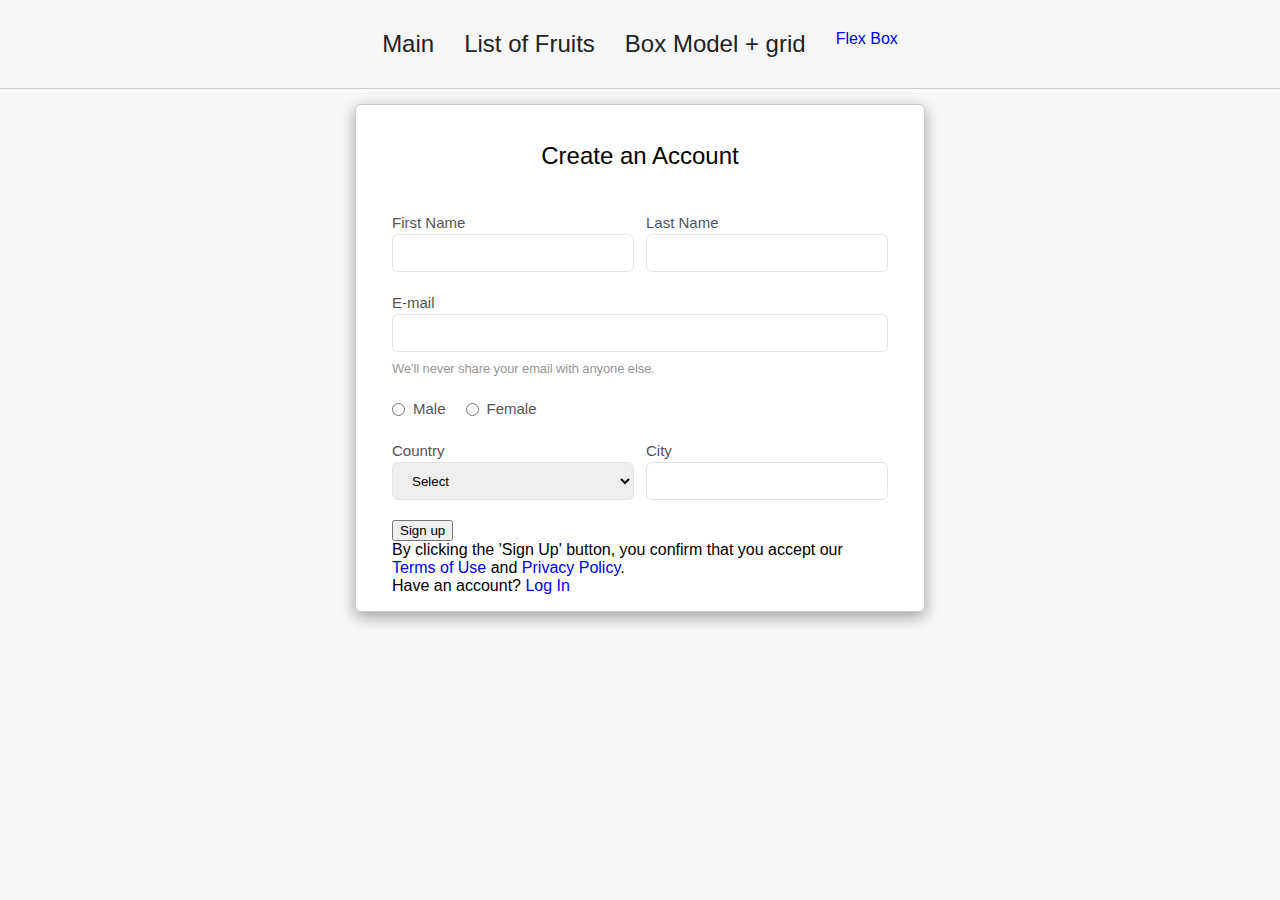
<file: index.html>
<!doctype html>
<html lang="en">
<head>
  <meta charset="UTF-8">
  <meta name="viewport"
        content="width=device-width, user-scalable=no, initial-scale=1.0, maximum-scale=1.0, minimum-scale=1.0">
  <meta http-equiv="X-UA-Compatible" content="ie=edge">
  <link rel="shortcut icon" href="images/favicon.png" type="image/x-icon">
  <link rel="stylesheet" href="styles/general.css">
  <link rel="stylesheet" href="styles/form.css">
  <title>Document</title>
</head>
<body>

<header>
  <nav>
    <nav>
      <ul class="nav-list">
        <li class="nav-list__item">
          <a href="/index.html">Main</a>
        </li>
        <li class="nav-list__item">
          <a href="/classes.html">List of Fruits</a>
        </li>
        <li class="nav-list__item">
          <a href="/boxmodel.html">Box Model + grid</a>
        </li>
        <li class="">
          <a href="/flexbox.html">Flex Box</a>
        </li>
      </ul>
    </nav>
  </nav>
</header>

<main>
  <div class="form-holder">
    <h1>Create an Account</h1>
    <form class="form">

      <!--Name and Surname-->
      <div class="form-group form-group-2col">
        <div class="form-group-input">
          <label for="firstname">First Name</label>
          <input id="firstname" type="text" required>
        </div>
        <div class="form-group-input">
          <label for="lastname">Last Name</label>
          <input id="lastname" type="text">
        </div>
      </div>

      <!--Email-->
      <div class="form-group">
        <div class="form-group-input">
          <label for="email">E-mail</label>
          <input id="email" type="email">
          <span class="form-tooltip">We'll never share your email with anyone else.</span>
        </div>
      </div>

      <!--Sex-->
      <div class="form-group form-group-radio-btns">

        <div class="form-group-radio">
          <input type="radio" id="male"
                 name="sex" value="male">
          <span></span>
          <label for="male">Male</label>
        </div>

        <div class="form-group-radio">
          <input class="form-input" type="radio" id="female"
                 name="sex" value="female">
          <label for="female">Female</label>
        </div>
      </div>

      <!--Location-->
      <div class="form-group form-group-2col">
        <div class="form-group-select">
          <label for="country">Country</label>
          <select class="form-input form-input-select" name="country" id="country">
            <option>Select</option>
            <option value="ukraine">Ukraine</option>
            <option value="france">France</option>
            <option value="poland">Poland</option>
          </select>
        </div>

        <div class="form-group-input">
          <label for="city">City</label>
          <input id="city" type="text">
        </div>
      </div>


      <button type="submit">Sign up</button>

    </form>

    <p>By clicking the 'Sign Up' button, you confirm that you accept our <a href="/">Terms of
      Use</a> and <a href="/">Privacy Policy</a>.</p>

    <p>Have an account? <a href="/">Log In</a></p>
  </div>
</main>


</body>
</html>
</file>
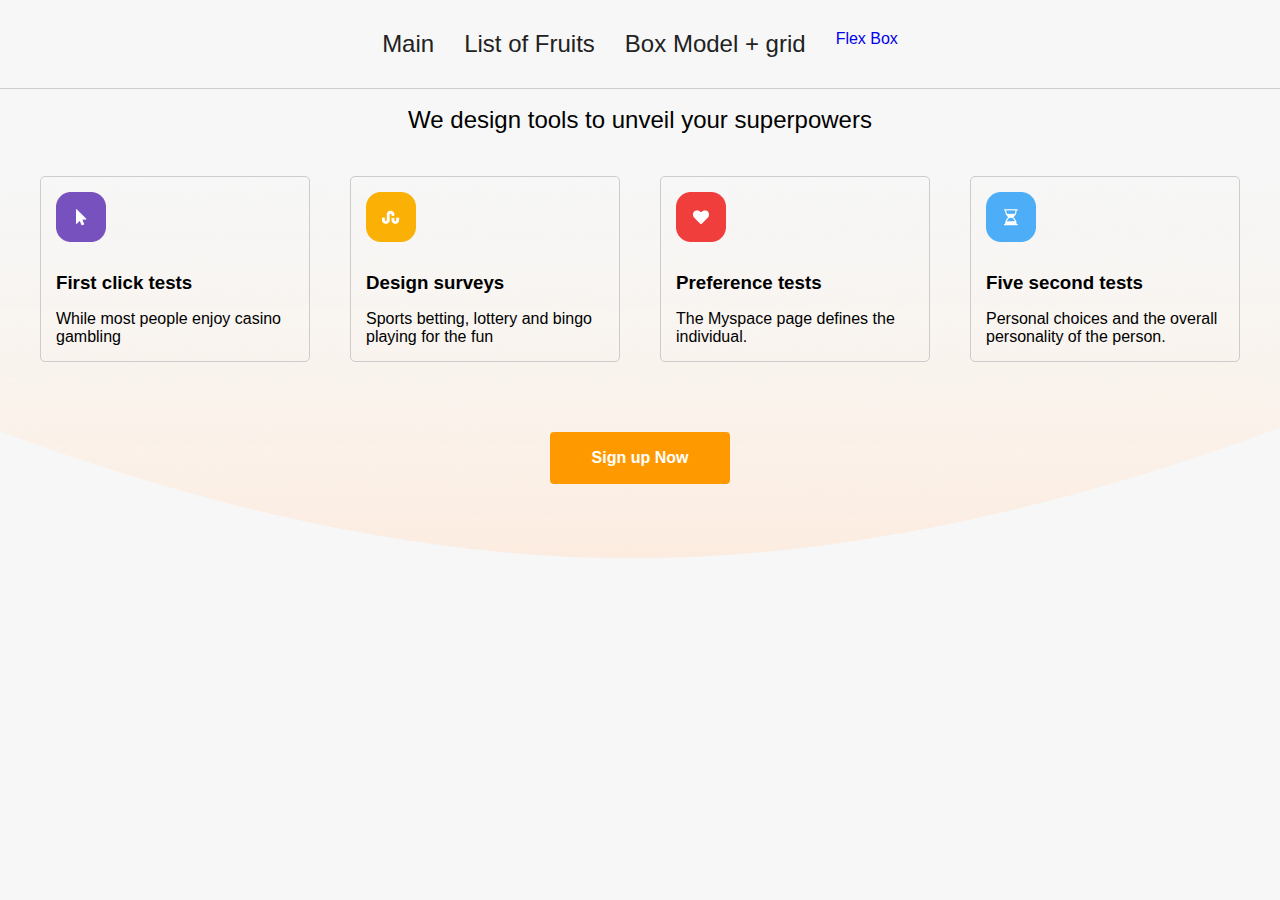
<file: boxmodel.html>
<!doctype html>
<html lang="en">
<head>
  <meta charset="UTF-8">
  <meta name="viewport"
        content="width=device-width, user-scalable=no, initial-scale=1.0, maximum-scale=1.0, minimum-scale=1.0">
  <meta http-equiv="X-UA-Compatible" content="ie=edge">
  <link rel="shortcut icon" href="images/favicon.png" type="image/x-icon">
  <link rel="stylesheet" href="styles/general.css">
  <link rel="stylesheet" href="styles/boxmodel.css">
  <title>BOX Model</title>
</head>
<body>

<header>
  <nav>
    <nav>
      <ul class="nav-list">
        <li class="nav-list__item">
          <a href="/index.html">Main</a>
        </li>
        <li class="nav-list__item">
          <a href="/classes.html">List of Fruits</a>
        </li>
        <li class="nav-list__item">
          <a href="/boxmodel.html">Box Model + grid</a>
        </li>
        <li class="">
          <a href="/flexbox.html">Flex Box</a>
        </li>
      </ul>
    </nav>
  </nav>
</header>



<main>
  <section class="section section-tools">
    <div class="container">
      <h1>We design tools to unveil your superpowers</h1>
      <ul class="card-list">
        <li class="card-list-item">
          <img src="images/icon1.png" alt="icon">
          <h3>First click tests</h3>
          <p>While most people enjoy casino gambling</p>
        </li>

        <li class="card-list-item">
          <img src="images/icon2.png" alt="icon">
          <h3>Design surveys</h3>
          <p>Sports betting, lottery and bingo playing for the fun</p>
        </li>

        <li class="card-list-item">
          <img src="images/icon3.png" alt="icon">
          <h3>Preference tests</h3>
          <p>The Myspace page defines the individual.</p>
        </li>

        <li class="card-list-item">
          <img src="images/icon4.png" alt="icon">
          <h3>Five second tests</h3>
          <p>Personal choices and the overall personality of the person. </p>
        </li>

      </ul>
      <button>Sign up Now</button>
    </div>
  </section>
</main>

</body>
</html>
</file>
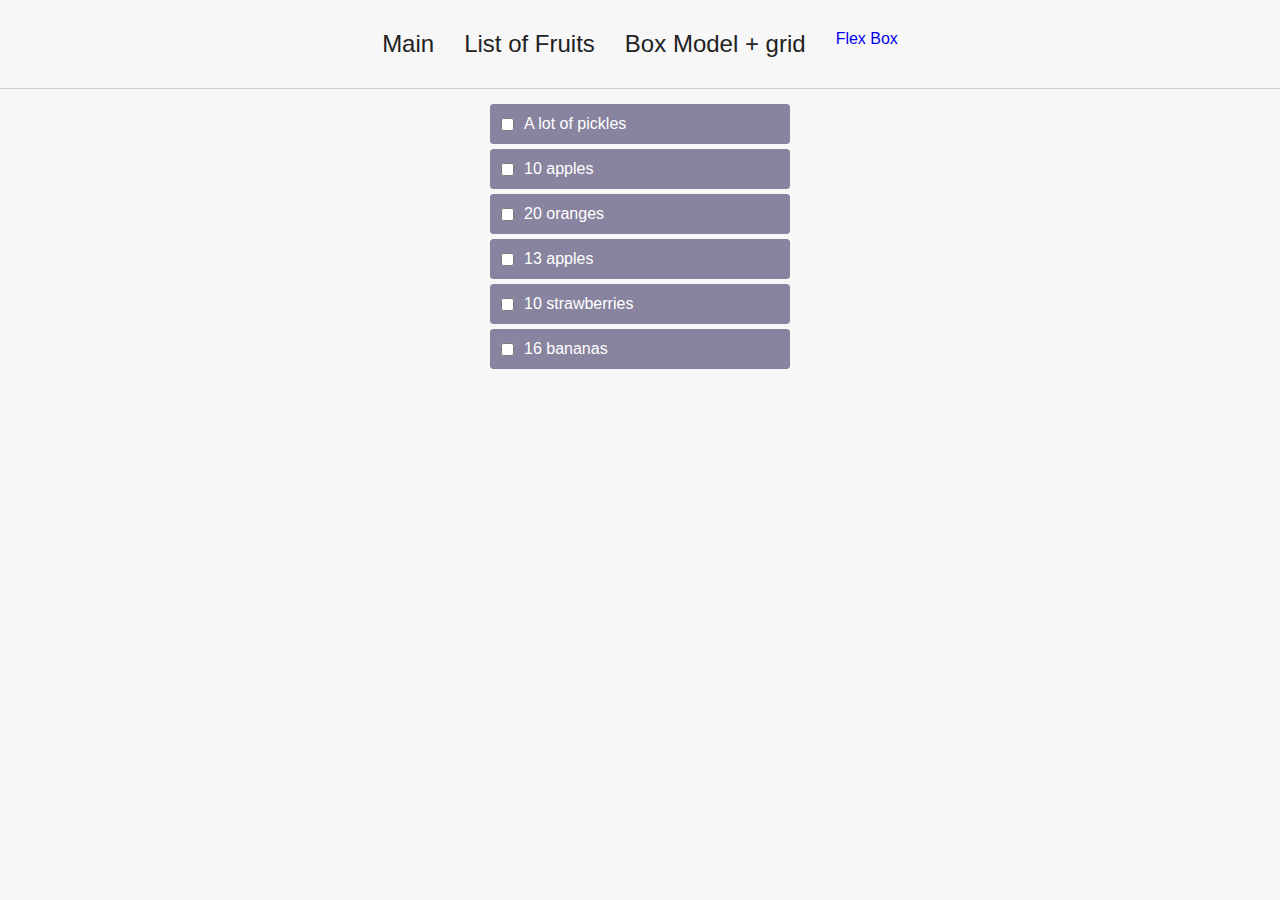
<file: classes.html>
<!doctype html>
<html lang="en">
<head>
  <meta charset="UTF-8">
  <meta name="viewport"
        content="width=device-width, user-scalable=no, initial-scale=1.0, maximum-scale=1.0, minimum-scale=1.0">
  <meta http-equiv="X-UA-Compatible" content="ie=edge">
  <link rel="shortcut icon" href="images/favicon.png" type="image/x-icon">
  <link rel="stylesheet" href="styles/general.css">
  <link rel="stylesheet" href="styles/classes.css">
  <title>Document</title>
</head>
<body>

<header>
  <nav>
    <nav>
      <ul class="nav-list">
        <li class="nav-list__item">
          <a href="/index.html">Main</a>
        </li>
        <li class="nav-list__item">
          <a href="/classes.html">List of Fruits</a>
        </li>
        <li class="nav-list__item">
          <a href="/boxmodel.html">Box Model + grid</a>
        </li>
        <li class="">
          <a href="/flexbox.html">Flex Box</a>
        </li>
      </ul>
    </nav>
  </nav>
</header>

<main>
  <ul class="list">
    <li class="list-item">
      <input type="checkbox">
      <span class="custom-bg"></span>
      <p>A lot of pickles<span></span></p>
    </li>
    <li class="list-item">
      <input type="checkbox">
      <span class="custom-bg"></span>
      <p>10 apples
        <span></span>
      </p>
    </li>
    <li class="list-item">
      <input type="checkbox">
      <span class="custom-bg"></span>
      <p id="super">20 oranges<span></span></p>
    </li>
    <li class="list-item">
      <input type="checkbox">
      <span class="custom-bg"></span>
      <p>13 apples<span></span></p>
    </li>
    <li class="list-item">
      <input type="checkbox">
      <span class="custom-bg"></span>
      <p>10 strawberries<span></span></p>
    </li>
    <li class="list-item">
      <input type="checkbox">
      <span class="custom-bg"></span>
      <p>16 bananas<span></span></p>
    </li>
  </ul>
</main>


</body>
</html>
</file>
<file: styles/general.css>
* {
  margin: 0;
  box-sizing: border-box;
}

ul, ol {
  padding: 0;
  list-style: none;
}

a {
  text-decoration: none;
}

body {
  font-family: 'Arial', sans-serif;
  background: #F7F7F7;
  overflow-x: hidden;
}

.container {
  padding: 0 15px;
  max-width: 1230px;
  margin: 0 auto;
}

h1 {
  font: 500 24px / 32px 'Arial', sans-serif;
  max-width: 540px;
  width: 100%;
  margin: 0 auto 40px;
  text-align: center;
}

header {
  padding: 30px 0;
  border-bottom: 1px solid #ccc;
  margin-bottom: 15px;
}

.nav-list {
  display: flex;
  justify-content: center;
}

.nav-list__item a {
  font-size: 24px;
  color: #222;
  position: relative;
  padding-bottom: 5px;
}

.nav-list__item a::after {
  position: absolute;
  content: '';
  width: 0;
  height: 2px;
  bottom: 0;
  left: 0;
  background: #FF9900;
  transition: .5s all ease-in-out;
}

.nav-list__item a:hover::after {
  width: 100%;
}

.nav-list__item:not(:last-child) {
  margin-right: 30px;
}
</file>
<file: styles/form.css>
.form-holder {
  max-width: 570px;
  width: 100vw;
  margin: 0 auto;
  background-color: #fff;
  padding: 35px 36px 16px;
  border: 1px solid #ccc;
  border-radius: 6px;
  box-shadow: rgba(0, 0, 0, 0.35) 0 5px 15px;
}

label {
  display: block;
  font: 400 15px / 22px 'Arial', sans-serif;
  color: #545454;
}

.form-group-input input,
.form-group-select select {
  width: 100%;
  border: 1px solid #E4E4E4;
  border-radius: 6px;
  height: 38px;
  outline: none;
  padding: 0 15px;
}

.form-group-input input:focus,
.form-group-select select:focus {
  border-color: #007BFF;
}


.form-group-2col {
  display: grid;
  grid-template-columns: 1fr 1fr;
  grid-gap: 12px;
}

.form-group {
  margin-bottom: 20px;
}

.form-group-radio-btns {
  display: flex;
}


.form-group-radio {
  display: flex;
  align-items: center;
  margin-right: 20px;
}

.form-group-radio input {
  margin-right: 8px;
}

.form-tooltip {
  display: block;
  font-size: 13px;
  line-height: 18px;
  letter-spacing: -0.1px;
  color: #969696;
  margin-top: 8px;
}
</file>
<file: styles/boxmodel.css>
.section-tools {
  position: relative;
  padding-bottom: 75px;
}

.card-list-item {
  border: 1px solid #ccc;
  border-radius: 5px;
  padding: 15px;
}

.card-list {
  display: grid;
  grid-template-columns: repeat(auto-fit, minmax(180px, 1fr));
  grid-gap: 40px;
  margin-bottom: 70px;
}

.card-list-item img {
  display: block;
  margin-bottom: 30px;
}

.card-list-item h3 {
  margin-bottom: 16px;
}

.section-tools .container {
  position: relative;
  z-index: 1;
}

.section-tools::after {
  position: absolute;
  content: '';
  width: 2210px;
  height: 390px;
  bottom: 0;
  left: 50%;
  transform: translateX(-50%);
  background: url("../images/bg.png") center no-repeat;
}

button {
  display: block;
  margin: 0 auto;
  font: 700 16px / 24px 'Arial', sans-serif;
  background: #FF9900;
  border-radius: 4px;
  color: #fff;
  padding: 12px 40px;
  transition: .2s all;
  border: 2px solid #FF9900;
  cursor: pointer;
}

button:hover {
  border: 2px solid tomato;
  background: #fff;
  color: #222;
}
</file>
<file: styles/classes.css>
.list {
  width: 300px;
  margin: 0 auto;
  list-style: none;
  padding: 0;
  transition: .2s all;
}

.list li {
  display: flex;
  align-items: center;
  padding: 10px;
  border: 1px solid #88839E;
  margin-bottom: 5px;
  border-radius: 3px;
  transition: .5s ease-in;
}

.list li > p {
  position: relative;
  color: #fff;
}

.list input {
  margin-right: 10px;
  z-index: 1;
  cursor: pointer;
}

.list-item {
  position: relative;
}

.list-item > p span {
  position: absolute;
  top: 50%;
  transform: translateY(-50%);
  left: 0;
  width: calc(100% + 5px);
  height: 2px;
  background: transparent;
  transition: .4s ease-in-out;
}

.list-item input:checked + p {
  color: #9B96AC;
}

.list-item input:checked ~ p span {
  background: tomato;
}

.custom-bg {
  position: absolute;
  top: 0;
  left: 0;
  width: 100%;
  height: 100%;
  background: #88839E;
  transition: .2s all;
}

.list-item input:checked + .custom-bg {
  background: #7A7593;
}

.list:hover li {
  filter: blur(1px);
}

.list:hover .custom-bg {
  background: #534880;
}

.list:hover .list-item:hover {
  filter: blur(0);
}

.list:hover .list-item:hover .custom-bg {
  background: #150077;
  filter: blur(0);
}
</file>
